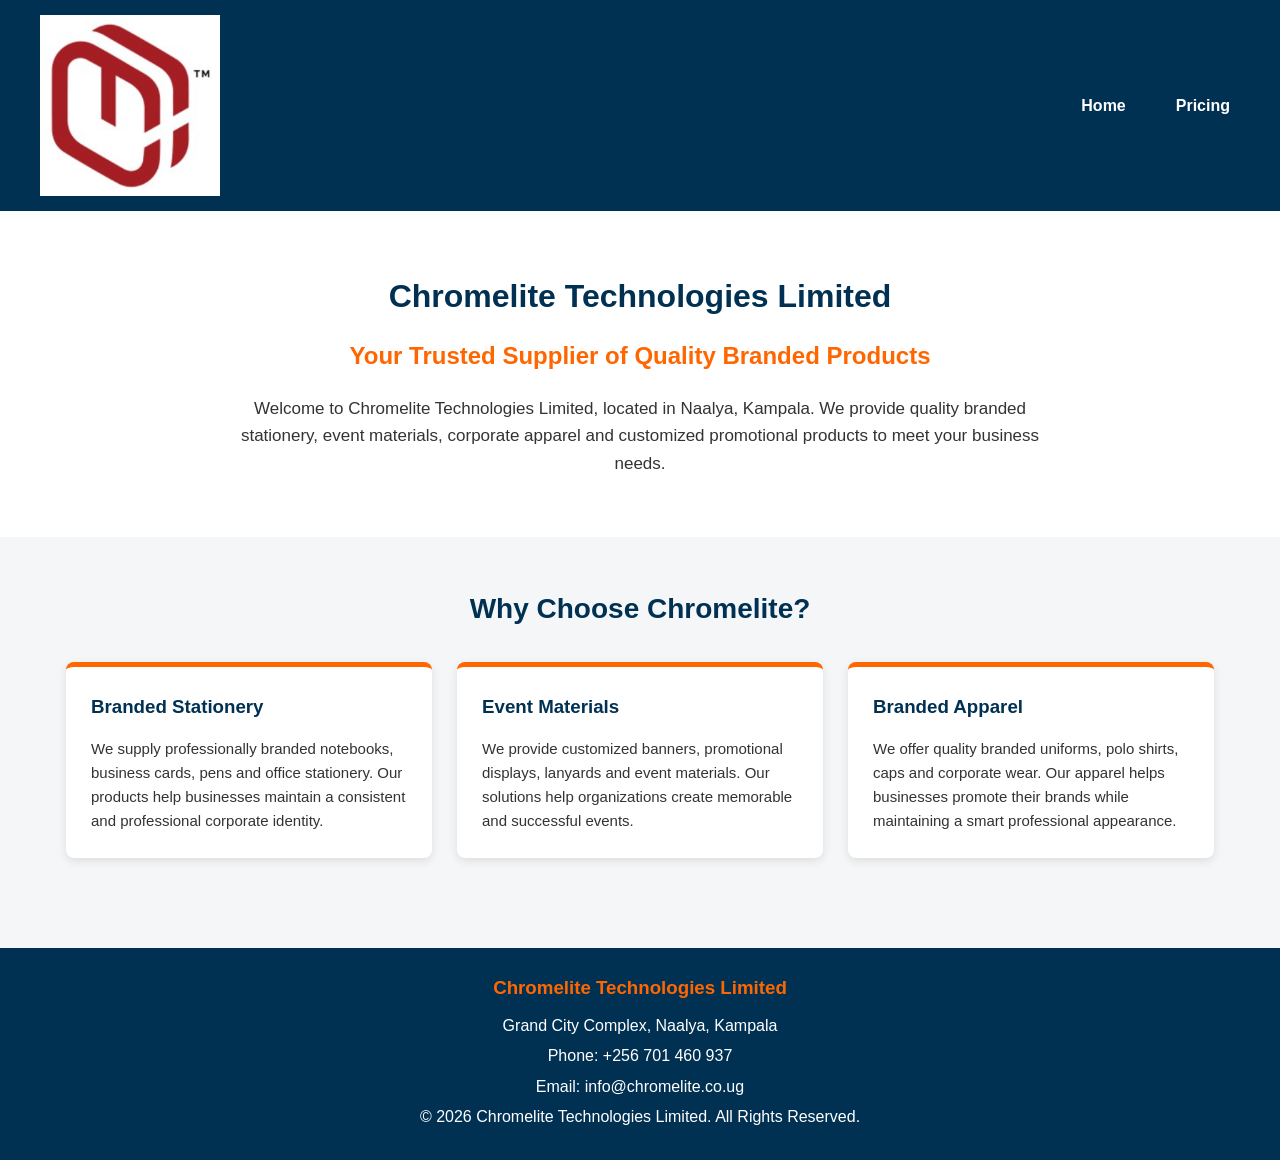
<file: index.html>
<!DOCTYPE html>
<html lang="en">
<head>
    <meta charset="UTF-8">
    <meta name="viewport" content="width=device-width, initial-scale=1.0">
    <title>Chromelite Technologies Limited | Company Profile</title>
    <link rel="stylesheet" href="chromelite.css">
</head>
<body>

    <!-- Header -->
    <header>
        <div class="logo">
            <img src="chromelite-logo.png"
                 alt="Chromelite Technologies Logo"
                 style="width:180px;">
        </div>

        <nav>
            <ul>
                <li><a href="index.html">Home</a></li>
                <li><a href="pricing.html">Pricing</a></li>
            </ul>
        </nav>
    </header>

    <!-- Company Introduction -->
    <section class="hero">
        <h1>Chromelite Technologies Limited</h1>
        <h2>Your Trusted Supplier of Quality Branded Products</h2>
        <p>
            Welcome to Chromelite Technologies Limited, located in Naalya,
            Kampala. We provide quality branded stationery, event materials,
            corporate apparel and customized promotional products to meet
            your business needs.
        </p>
    </section>

    <!-- Why Choose Us -->
    <section class="products">
        <h2>Why Choose Chromelite?</h2>

        <div class="product-container">

            <div class="product-card">
                <h3>Branded Stationery</h3>
                <p>
                    We supply professionally branded notebooks, business
                    cards, pens and office stationery. Our products help
                    businesses maintain a consistent and professional
                    corporate identity.
                </p>
            </div>

            <div class="product-card">
                <h3>Event Materials</h3>
                <p>
                    We provide customized banners, promotional displays,
                    lanyards and event materials. Our solutions help
                    organizations create memorable and successful events.
                </p>
            </div>

            <div class="product-card">
                <h3>Branded Apparel</h3>
                <p>
                    We offer quality branded uniforms, polo shirts, caps
                    and corporate wear. Our apparel helps businesses
                    promote their brands while maintaining a smart
                    professional appearance.
                </p>
            </div>

        </div>
    </section>

    <!-- Footer -->
    <footer>
        <h3>Chromelite Technologies Limited</h3>
        <p>Grand City Complex, Naalya, Kampala</p>
        <p>Phone: +256 701 460 937</p>
        <p>Email: info@chromelite.co.ug</p>
        <p>&copy; 2026 Chromelite Technologies Limited.
           All Rights Reserved.</p>
    </footer>

</body>
</html>
</file>
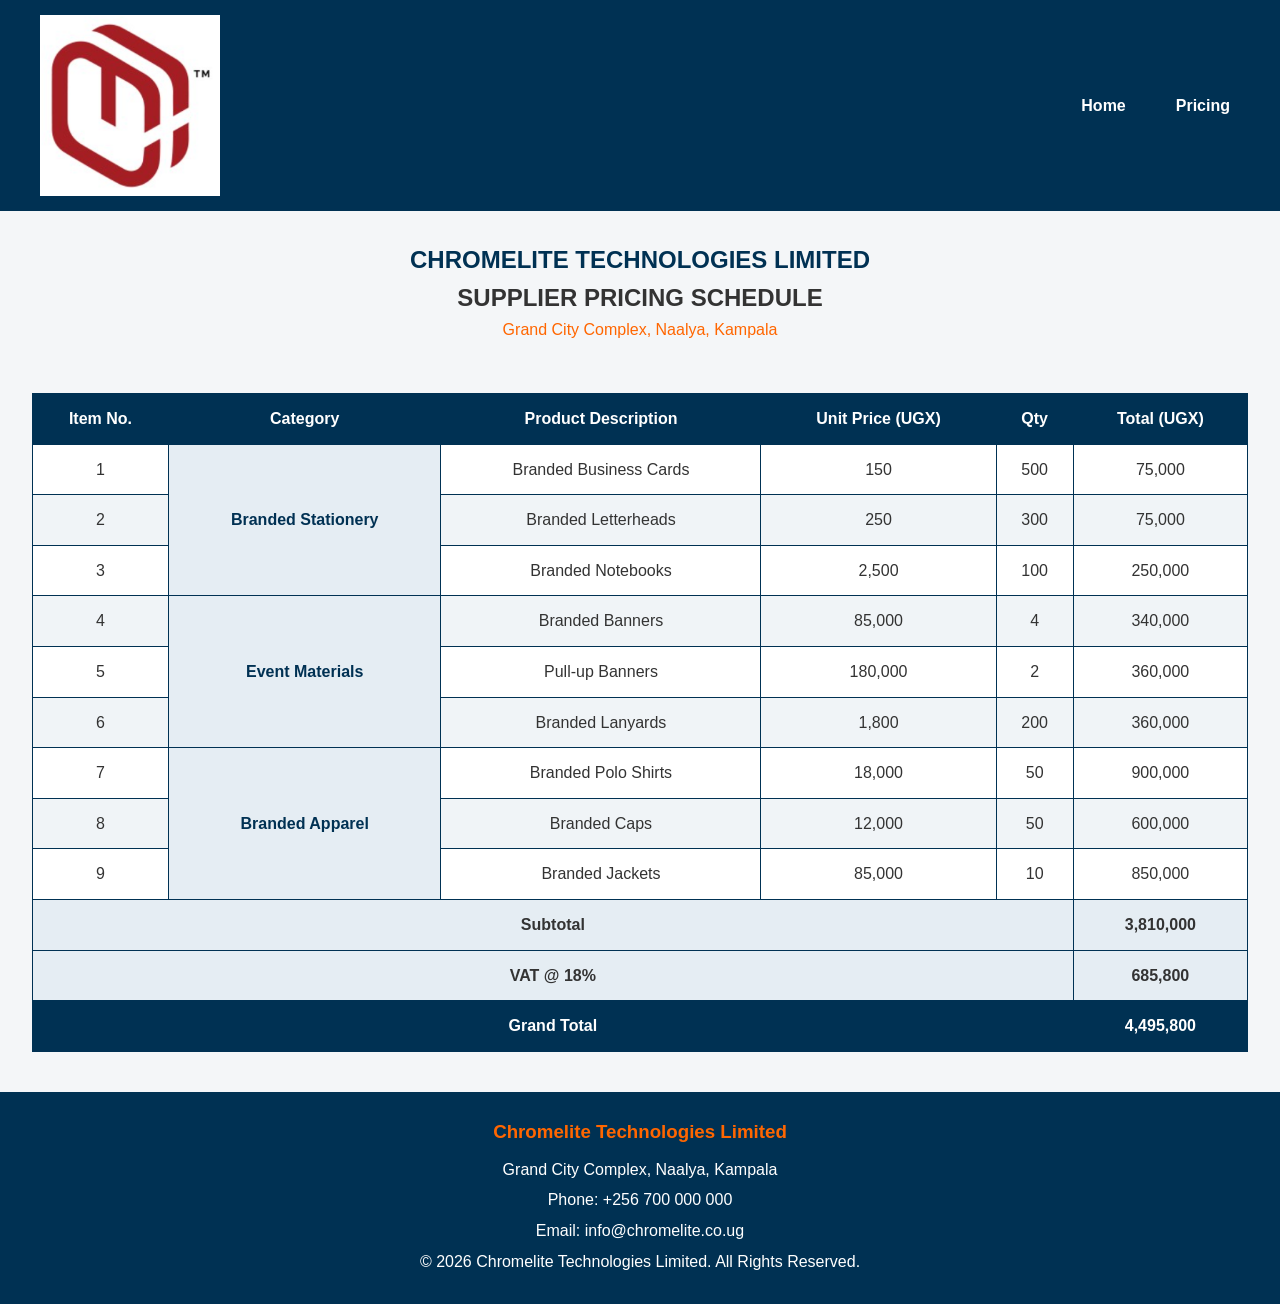
<file: pricing.html>
<!DOCTYPE html>
<html lang="en">
<head>
    <meta charset="UTF-8">
    <meta name="viewport" content="width=device-width, initial-scale=1.0">
    <title>Chromelite Technologies | Pricing Schedule</title>

    <link rel="stylesheet" href="chromelite.css">

    <!-- Internal CSS for Print -->
    <style>
        @media print {

            body * {
                visibility: hidden;
            }

            .table-container,
            .table-container * {
                visibility: visible;
            }

            .table-container {
                position: absolute;
                left: 0;
                top: 0;
                width: 100%;
                margin: 0;
            }

            table {
                width: 100%;
                border-collapse: collapse;
                border: 2px solid black;
            }

            th, td {
                border: 1px solid black !important;
                color: black !important;
                background: white !important;
                padding: 10px;
            }

            thead th {
                background: #ddd !important;
                color: black !important;
                -webkit-print-color-adjust: exact;
                print-color-adjust: exact;
            }

            tfoot td {
                color: black !important;
                background: #eee !important;
            }

            @page {
                size: landscape;
                margin: 10mm;
            }
        }
    </style>
</head>

<body>

    <!-- Header -->
    <header>
        <div class="logo">
            <img src="chromelite-logo.png"
                 alt="Chromelite Technologies Logo"
                 style="width:180px;">
        </div>

        <nav>
            <ul>
                <li><a href="index.html">Home</a></li>
                <li><a href="pricing.html">Pricing</a></li>
            </ul>
        </nav>
    </header>

    <!-- Pricing Heading -->
    <section class="pricing-heading">
        <h1>CHROMELITE TECHNOLOGIES LIMITED</h1>
        <h2>SUPPLIER PRICING SCHEDULE</h2>
        <p>Grand City Complex, Naalya, Kampala</p>
    </section>

    <!-- Pricing Table -->
    <div class="table-container">

        <table>

            <thead>
                <tr>
                    <th>Item No.</th>
                    <th>Category</th>
                    <th>Product Description</th>
                    <th>Unit Price (UGX)</th>
                    <th>Qty</th>
                    <th>Total (UGX)</th>
                </tr>
            </thead>

            <tbody>

                <!-- Branded Stationery -->
                <tr>
                    <td>1</td>
                    <td class="category" rowspan="3">
                        Branded Stationery
                    </td>
                    <td>Branded Business Cards</td>
                    <td>150</td>
                    <td>500</td>
                    <td>75,000</td>
                </tr>

                <tr>
                    <td>2</td>
                    <td>Branded Letterheads</td>
                    <td>250</td>
                    <td>300</td>
                    <td>75,000</td>
                </tr>

                <tr>
                    <td>3</td>
                    <td>Branded Notebooks</td>
                    <td>2,500</td>
                    <td>100</td>
                    <td>250,000</td>
                </tr>

                <!-- Event Materials -->
                <tr>
                    <td>4</td>
                    <td class="category" rowspan="3">
                        Event Materials
                    </td>
                    <td>Branded Banners</td>
                    <td>85,000</td>
                    <td>4</td>
                    <td>340,000</td>
                </tr>

                <tr>
                    <td>5</td>
                    <td>Pull-up Banners</td>
                    <td>180,000</td>
                    <td>2</td>
                    <td>360,000</td>
                </tr>

                <tr>
                    <td>6</td>
                    <td>Branded Lanyards</td>
                    <td>1,800</td>
                    <td>200</td>
                    <td>360,000</td>
                </tr>

                <!-- Branded Apparel -->
                <tr>
                    <td>7</td>
                    <td class="category" rowspan="3">
                        Branded Apparel
                    </td>
                    <td>Branded Polo Shirts</td>
                    <td>18,000</td>
                    <td>50</td>
                    <td>900,000</td>
                </tr>

                <tr>
                    <td>8</td>
                    <td>Branded Caps</td>
                    <td>12,000</td>
                    <td>50</td>
                    <td>600,000</td>
                </tr>

                <tr>
                    <td>9</td>
                    <td>Branded Jackets</td>
                    <td>85,000</td>
                    <td>10</td>
                    <td>850,000</td>
                </tr>

            </tbody>

            <!-- Table Footer -->
            <tfoot>

                <tr>
                    <td colspan="5">Subtotal</td>
                    <td>3,810,000</td>
                </tr>

                <tr>
                    <td colspan="5">VAT @ 18%</td>
                    <td>685,800</td>
                </tr>

                <tr>
                    <td colspan="5">Grand Total</td>
                    <td>4,495,800</td>
                </tr>

            </tfoot>

        </table>

    </div>

    <!-- Company Footer -->
    <footer>
        <h3>Chromelite Technologies Limited</h3>
        <p>Grand City Complex, Naalya, Kampala</p>
        <p>Phone: +256 700 000 000</p>
        <p>Email: info@chromelite.co.ug</p>
        <p>&copy; 2026 Chromelite Technologies Limited.
           All Rights Reserved.</p>
    </footer>

</body>
</html>
</file>
<file: chromelite.css>
/* General Styling */
* {
    margin: 0;
    padding: 0;
    box-sizing: border-box;
}

body {
    font-family: Arial, Helvetica, sans-serif;
    background-color: #f4f6f8;
    color: #333333;
    line-height: 1.6;
}

/* Header */
header {
    background-color: #003153;
    padding: 15px 40px;
    display: flex;
    justify-content: space-between;
    align-items: center;
}

.logo img {
    display: block;
}

/* Navigation Bar */
nav ul {
    list-style: none;
    display: flex;
    gap: 30px;
}

nav ul li a {
    text-decoration: none;
    color: white;
    font-weight: bold;
    padding: 10px;
    transition: 0.3s;
}

nav ul li a:hover {
    color: #FF6600;
}

/* Hero Section */
.hero {
    background-color: white;
    text-align: center;
    padding: 60px 30px;
}

.hero h1 {
    color: #003153;
    font-size: 32px;
    margin-bottom: 15px;
}

.hero h2 {
    color: #FF6600;
    margin-bottom: 20px;
}

.hero p {
    max-width: 800px;
    margin: auto;
    font-size: 17px;
}

/* Products Section */
.products {
    padding: 50px 30px;
    text-align: center;
}

.products h2 {
    color: #003153;
    margin-bottom: 30px;
    font-size: 28px;
}

.product-container {
    width: 100%;
    display: flex;
    justify-content: center;
    gap: 25px;
    flex-wrap: wrap;
}

.product-card {
    background-color: white;
    width: 30%;
    min-width: 250px;
    padding: 25px;
    border-top: 5px solid #FF6600;
    border-radius: 8px;
    box-shadow: 0 3px 10px rgba(0,0,0,0.1);
    text-align: left;
}

.product-card h3 {
    color: #003153;
    margin-bottom: 15px;
}

.product-card p {
    font-size: 15px;
}

/* Pricing Page */
.pricing-heading {
    text-align: center;
    padding: 30px 15px;
}

.pricing-heading h1 {
    color: #003153;
}

.pricing-heading p {
    color: #FF6600;
}

.table-container {
    width: 95%;
    margin: 20px auto 40px;
    overflow-x: auto;
}

table {
    width: 100%;
    border-collapse: collapse;
    background-color: white;
}

th, td {
    border: 1px solid #003153;
    padding: 12px 10px;
    text-align: center;
}

thead th {
    background-color: #003153;
    color: white;
}

tbody tr:nth-child(even) {
    background-color: #f0f4f7;
}

.category {
    font-weight: bold;
    color: #003153;
    background-color: #e5edf3;
}

tfoot td {
    font-weight: bold;
    background-color: #e5edf3;
}

tfoot tr:last-child td {
    background-color: #003153;
    color: white;
}

/* Footer */
footer {
    background-color: #003153;
    color: white;
    text-align: center;
    padding: 25px 15px;
    margin-top: 40px;
}

footer h3 {
    color: #FF6600;
    margin-bottom: 10px;
}

footer p {
    margin: 5px 0;
}

/* Responsive Design */
@media screen and (max-width: 768px) {
    header {
        flex-direction: column;
        gap: 15px;
    }

    nav ul {
        gap: 15px;
    }

    .product-card {
        width: 100%;
    }

    .hero h1 {
        font-size: 25px;
    }
}
</file>
